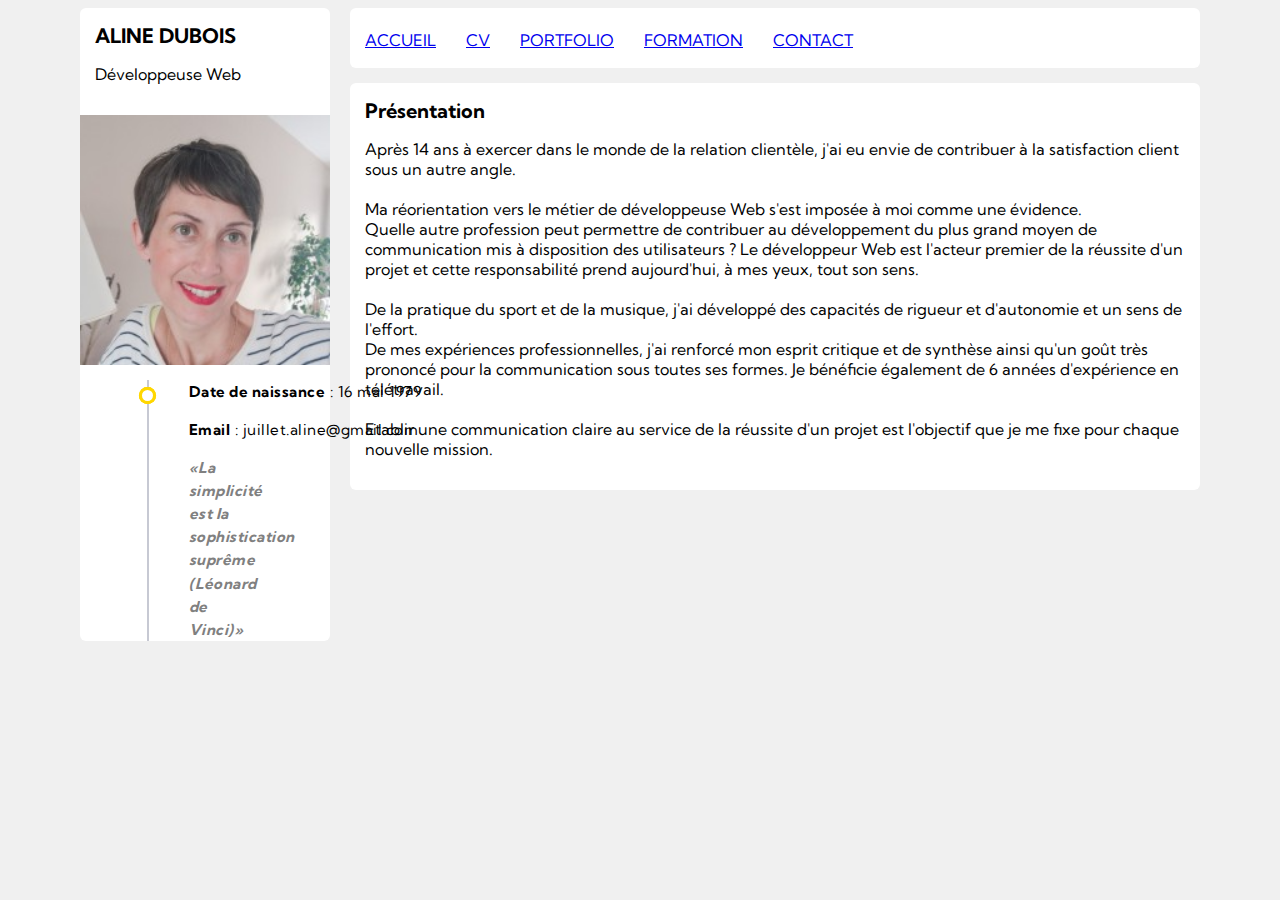
<file: index.html>
<!DOCTYPE html>
<html lang="fr">
<head>
    <meta charset="utf-8"/>
    <meta name="viewport" content="width=device-width"/>
    <title>Aline DUBOIS - Développeuse Web</title>
    <link href="style.css" rel="stylesheet" type="text/css"/>

    <link href='http://fonts.googleapis.com/css?family=Kumbh+Sans' rel='stylesheet' type='text/css'>

</head>
<body>

<div class="container">


    <div class="containeridentite arrondi">

        <div class="identite titre1">ALINE DUBOIS</div>

        <div class="profession titre3">
            <p>Développeuse Web</p>
        </div>

        <div class="containerphoto">
            <img src="photo.jpeg"
                 alt="Photo">
        </div>

        <div class="containerdetailidentite">

            <ul class="timeline">
                <li class="event"><p><strong>Date de naissance</strong> : 16 mai 1979</p></li>
                <li class="event"><p><strong>Email</strong> : juillet.aline@gmail.com</p></li>
                <li class="event"><q>La simplicité est la sophistication suprême (Léonard de Vinci)</q></li>
            </ul>

        </div>
    </div>


    <div class="containermenuglobal">


        <div class="menu-cv arrondi">

            <div class="barre-de-navigation">
                <div id="menu">
                    <div class="menu-item active"><a href="index.html">Accueil</a></div>
                    <div class="menu-item"><a href="cv.html">CV</a></div>
                    <div class="menu-item"><a href="portfolio.html">Portfolio</a></div>
                    <div class="menu-item"><a href="formation.html">Formation</a></div>
                    <div class="menu-item"><a href="contact.html">Contact</a></div>
                </div>
            </div>

            <div class="cv"></div>

        </div>

        <div class="containerdetailmenu arrondi">

            <div class="titre1">Présentation</div>

            <div class="menutitre3">
                <p>Après 14 ans à exercer dans le monde de la relation clientèle, j'ai eu envie de contribuer à la
                    satisfaction client sous un autre angle.<br>
                    <br>Ma réorientation vers le métier de développeuse Web s'est imposée à moi comme une évidence.
                    <br>Quelle autre profession peut permettre de contribuer au développement du plus grand moyen de
                    communication mis à disposition des utilisateurs ? Le développeur Web est l'acteur premier de la
                    réussite d'un projet et cette responsabilité prend aujourd'hui, à mes yeux, tout son sens.
                    <br>
                    <br> De la pratique du sport et de la musique, j'ai développé des capacités de rigueur et d'autonomie et un sens de l'effort.
                    <br>De mes expériences professionnelles, j'ai renforcé mon esprit critique et
                    de synthèse ainsi qu'un goût très prononcé pour la communication sous toutes ses formes. Je bénéficie également de 6 années d'expérience en télétravail.
                    <br>
                    <br>Etablir une communication claire au service de la réussite d'un projet est l'objectif que je me
                    fixe pour chaque nouvelle mission.</p>
            </div>


        </div>

    </div>

</div>

</body>
</html>
</file>
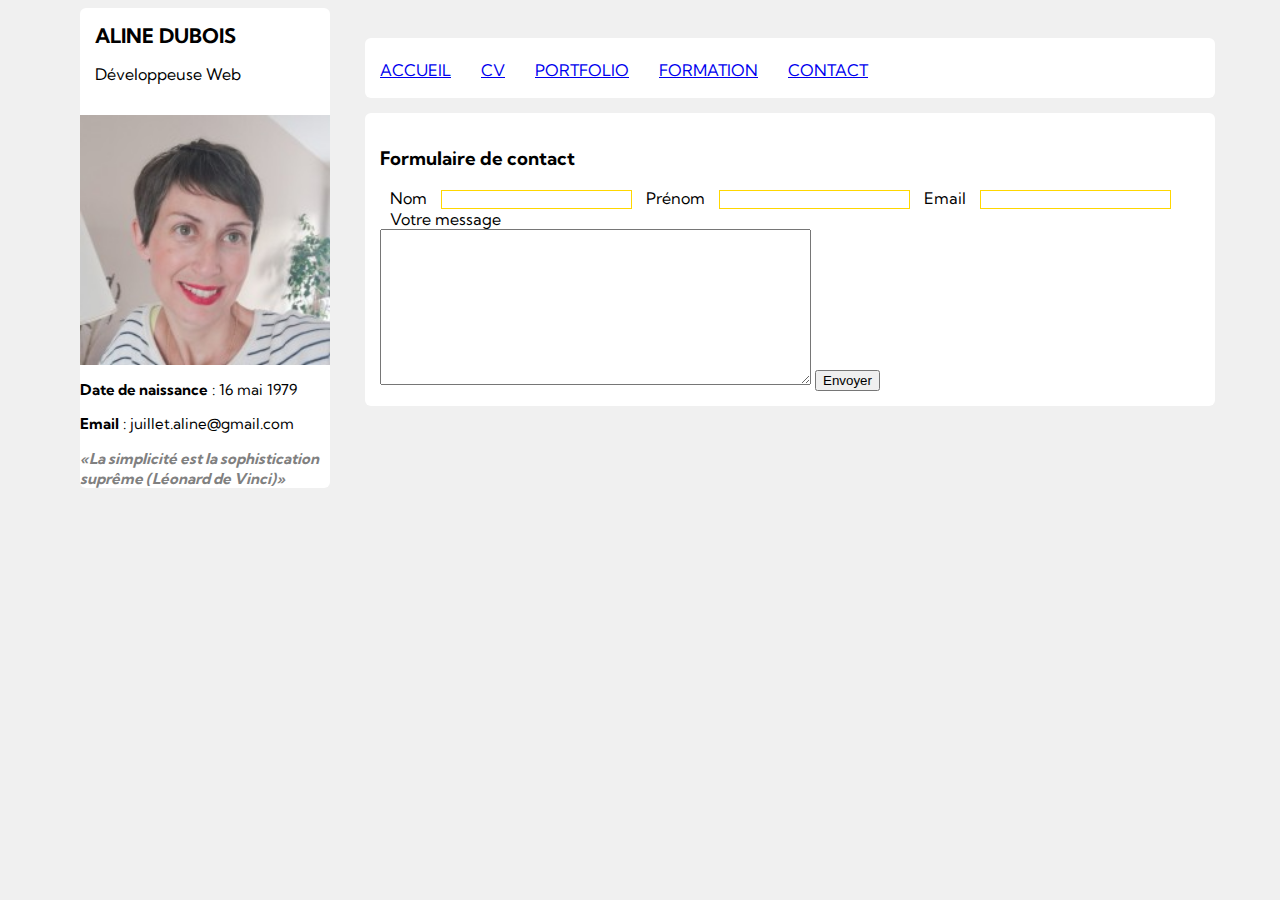
<file: contact.html>
<!DOCTYPE html>
<html lang="fr">
<head>
    <meta charset="utf-8"/>
    <meta name="viewport" content="width=device-width"/>
    <title>Aline DUBOIS - Développeuse Web</title>
    <link href="style.css" rel="stylesheet" type="text/css"/>

    <link href='http://fonts.googleapis.com/css?family=Kumbh+Sans' rel='stylesheet' type='text/css'>

</head>
<body>

<div class="container">


    <div class="containeridentite arrondi">

        <div class="identite titre1">ALINE DUBOIS</div>

        <div class="profession titre3">
            <p>Développeuse Web</p>
        </div>

        <div class="containerphoto">
            <img src="photo.jpeg"
                 alt="Photo">
        </div>

        <div class="containerdetailidentite">

            <p><strong>Date de naissance</strong> : 16 mai 1979</p>
            <p><strong>Email</strong> : juillet.aline@gmail.com</p>
            <q>La simplicité est la sophistication suprême (Léonard de Vinci)</q>

        </div>
    </div>


    <div class="formulaire-de-contact">

        <div class="containermenuglobal">


            <div class="menu-cv arrondi">

                <div class="barre-de-navigation">
                    <div id="menu">
                        <div class="menu-item"><a href="index.html">Accueil</a></div>
                        <div class="menu-item"><a href="cv.html">CV</a></div>
                        <div class="menu-item"><a href="portfolio.html">Portfolio</a></div>
                        <div class="menu-item"><a href="formation.html">Formation</a></div>
                        <div class="menu-item active"><a href="contact.html">Contact</a></div>
                    </div>
                </div>

            </div>

        </div>

        <div class="containercontact arrondi">

            <h3>Formulaire de contact</h3>

            <form>
                <label class="libelle-champ" for="nom">Nom </label>
                <input class="champ" type="text" name="nom" id="nom" required/>

                <label class="libelle-champ" for="prénom">Prénom </label>
                <input class="champ" type="text" name="prénom" id="prénom" required/>

                <label class="libelle-champ" for="email">Email</label>
                <input class="champ" type="email" name="email" id="email" required/> <br>

                <label class="libelle-champ" for="message">Votre message</label><br/>
                <textarea name="message" id="message" rows="10" cols="50"></textarea>

                <input type="submit" value="Envoyer"/>

            </form>


        </div>

    </div>
</div>

</body>
</file>
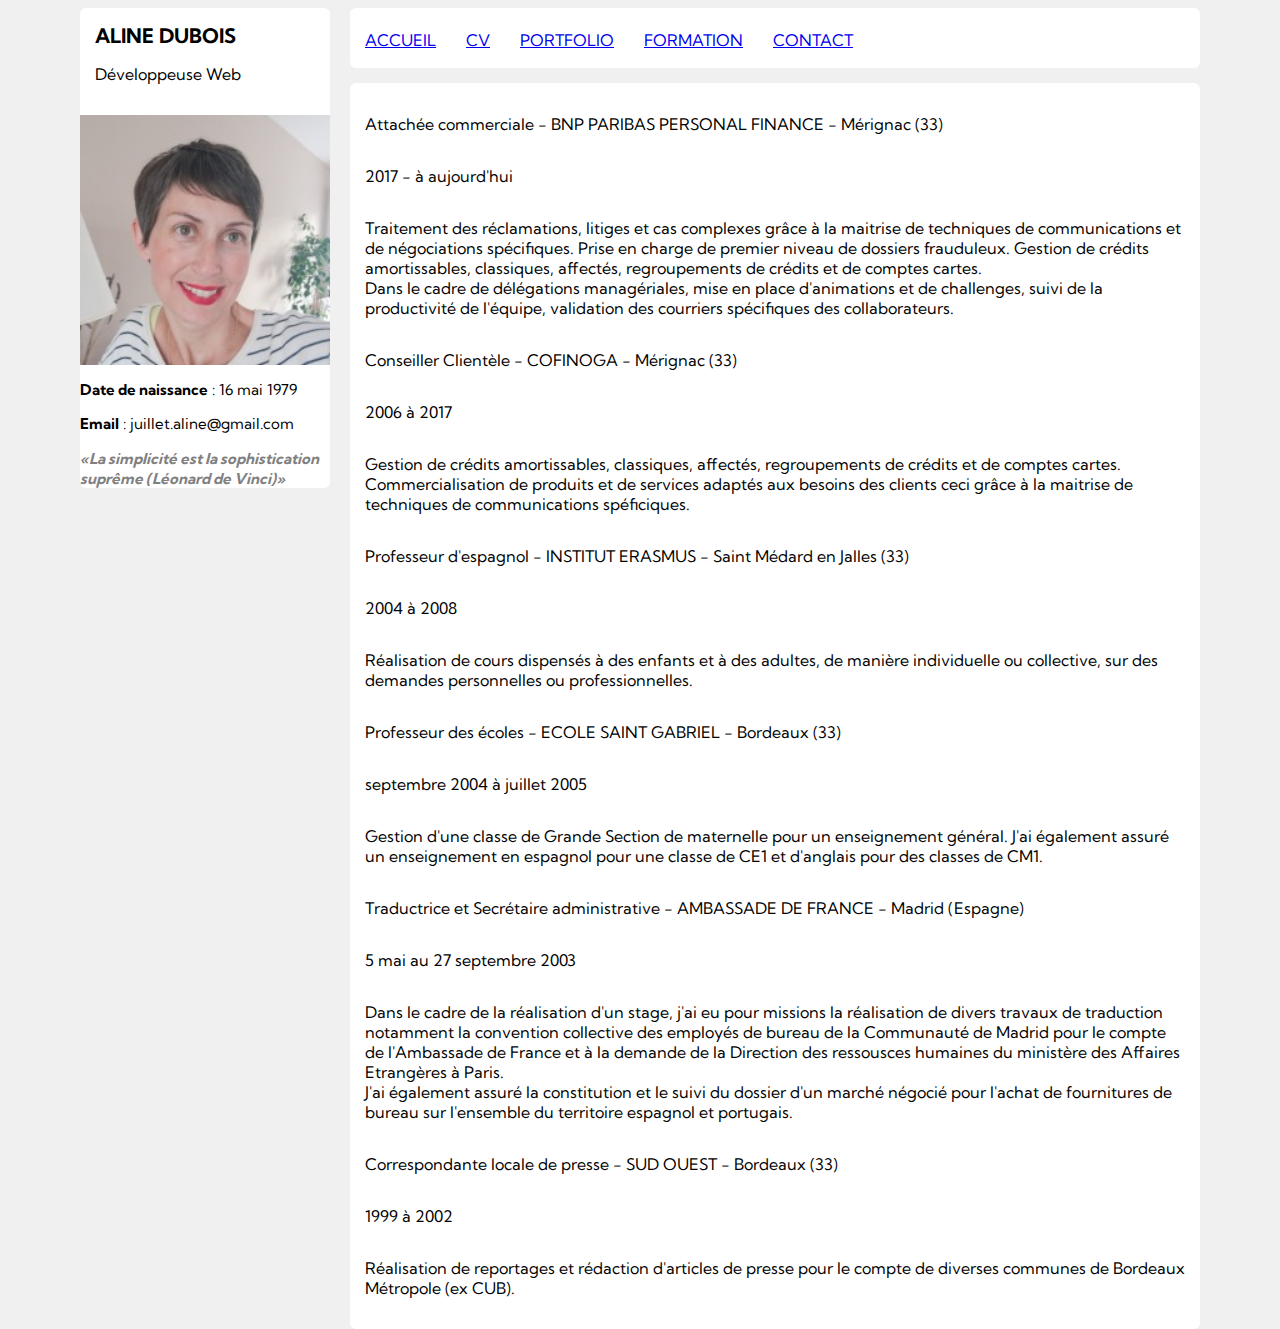
<file: cv.html>
<!DOCTYPE html>
<html lang="fr" xmlns="http://www.w3.org/1999/html">
<head>
    <meta charset="utf-8"/>
    <meta name="viewport" content="width=device-width"/>
    <title>Aline DUBOIS - Développeuse Web</title>
    <link href="style.css" rel="stylesheet" type="text/css"/>

    <link href='http://fonts.googleapis.com/css?family=Kumbh+Sans' rel='stylesheet' type='text/css'>

</head>

<body>

<div class="container">


    <div class="containeridentite arrondi">

        <div class="identite titre1">ALINE DUBOIS</div>

        <div class="profession titre3">
            <p>Développeuse Web</p>
        </div>

        <div class="containerphoto">
            <img src="photo.jpeg"
                 alt="Photo">
        </div>

        <div class="containerdetailidentite">

            <p><strong>Date de naissance</strong> : 16 mai 1979</p>
            <p><strong>Email</strong> : juillet.aline@gmail.com</p>
            <q>La simplicité est la sophistication suprême (Léonard de Vinci)</q>

        </div>
    </div>


    <div class="menu-cv arrondi">

        <div class="barre-de-navigation">
            <div id="menu">
                <div class="menu-item"><a href="index.html">Accueil</a></div>
                <div class="menu-item active"><a href="cv.html">CV</a></div>
                <div class="menu-item"><a href="portfolio.html">Portfolio</a></div>
                <div class="menu-item"><a href="formation.html">Formation</a></div>
                <div class="menu-item"><a href="contact.html">Contact</a></div>
            </div>
        </div>


        <div class="containercv arrondi">


            <div class="experiencesprofessionelles">

                <p>Attachée commerciale - BNP PARIBAS PERSONAL FINANCE - Mérignac (33)</p>
                <p>2017 - à aujourd'hui</p>
                <p>Traitement des réclamations, litiges et cas complexes grâce à la maitrise de techniques de
                    communications et de négociations spécifiques. Prise en charge de premier niveau de dossiers
                    frauduleux. Gestion de crédits amortissables, classiques, affectés, regroupements de crédits et de
                    comptes cartes.
                    <br>Dans le cadre de délégations managériales, mise en place d'animations et de challenges, suivi de
                    la productivité de l'équipe, validation des courriers spécifiques des collaborateurs.</p>

                <p>Conseiller Clientèle - COFINOGA - Mérignac (33)</p>
                <p> 2006 à 2017</p>
                <p>Gestion de crédits amortissables, classiques, affectés, regroupements de crédits et de comptes
                    cartes. Commercialisation de produits et de services adaptés aux besoins des clients ceci grâce à la
                    maitrise de techniques de communications spéficiques.</p>

                <p>Professeur d'espagnol - INSTITUT ERASMUS - Saint Médard en Jalles (33)</p>
                <p>2004 à 2008</p>
                <p>Réalisation de cours dispensés à des enfants et à des adultes, de manière individuelle ou collective,
                    sur des demandes personnelles ou professionnelles.</p>


                <p>Professeur des écoles - ECOLE SAINT GABRIEL - Bordeaux (33)</p>
                <p>septembre 2004 à  juillet 2005</p>
                <p>Gestion d'une classe de Grande Section de maternelle pour un enseignement général. J'ai également assuré un enseignement en espagnol pour une classe de CE1 et d'anglais pour des classes de CM1.</p>


                <p>Traductrice et Secrétaire administrative - AMBASSADE DE FRANCE - Madrid (Espagne)</p>
                <p>5 mai au 27 septembre 2003</p>
                <p>Dans le cadre de la réalisation d'un stage, j'ai eu pour missions la réalisation de divers travaux de traduction notamment la convention collective des employés de bureau de la Communauté de Madrid pour le compte de l'Ambassade de France et à la demande de la Direction des ressousces humaines du ministère des Affaires Etrangères à Paris.
                    <br>J'ai également assuré la constitution et le suivi du dossier d'un marché négocié pour l'achat de fournitures de bureau sur l'ensemble du territoire espagnol et portugais.</p>

                <p>Correspondante locale de presse - SUD OUEST - Bordeaux (33)</p>
                <p>1999 à 2002</p>
                <p>Réalisation de reportages et rédaction d'articles de presse pour le compte de diverses communes de Bordeaux Métropole (ex CUB).</p>



            </div>
        </div>

    </div>


</div>
</body>
</file>
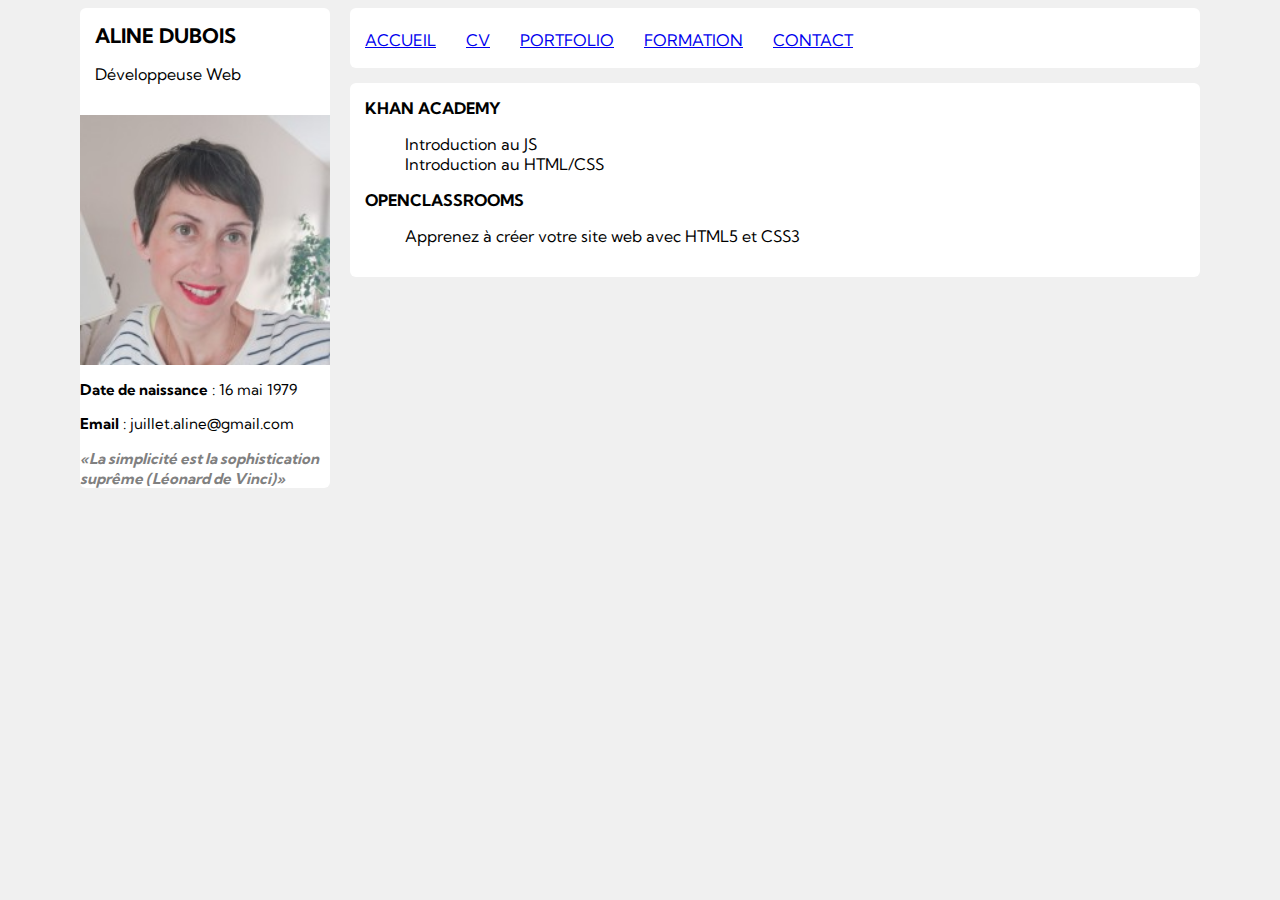
<file: formation.html>
<!DOCTYPE html>
<html lang="fr">
<head>
    <meta charset="utf-8"/>
    <meta name="viewport" content="width=device-width"/>
    <title>Aline DUBOIS - Développeuse Web</title>
    <link href="style.css" rel="stylesheet" type="text/css"/>

    <link href='http://fonts.googleapis.com/css?family=Kumbh+Sans' rel='stylesheet' type='text/css'>

</head>
<body>

<div class="container">


    <div class="containeridentite arrondi">

        <div class="identite titre1">ALINE DUBOIS</div>

        <div class="profession titre3">
            <p>Développeuse Web</p>
        </div>

        <div class="containerphoto">
            <img src="photo.jpeg"
                 alt="Photo">
        </div>

        <div class="containerdetailidentite">

            <p><strong>Date de naissance</strong> : 16 mai 1979</p>
            <p><strong>Email</strong> : juillet.aline@gmail.com</p>
            <q>La simplicité est la sophistication suprême (Léonard de Vinci)</q>

        </div>
    </div>


    <div class="containermenuglobal">


        <div class="menu-cv arrondi">

            <div class="barre-de-navigation">
                <div id="menu">
                    <div class="menu-item"><a href="index.html">Accueil</a></div>
                    <div class="menu-item"><a href="cv.html">CV</a></div>
                    <div class="menu-item"><a href="portfolio.html">Portfolio</a></div>
                    <div class="menu-item active"><a href="formation.html">Formation</a></div>
                    <div class="menu-item"><a href="contact.html">Contact</a></div>
                </div>
            </div>

            <div class="cv"></div>

        </div>

        <div class="containerformation arrondi">

            <div><strong>KHAN ACADEMY</strong></div>

            <div>
                <ul>
                    <li> Introduction au JS</li>
                    <li> Introduction au HTML/CSS</li>
                </ul>
            </div>

            <div><strong>OPENCLASSROOMS</strong></div>

            <div>
                <ul>
                    <li> Apprenez à créer votre site web avec HTML5 et CSS3</li>
                </ul>
            </div>

        </div>

    </div>


</div>

</body>
</file>
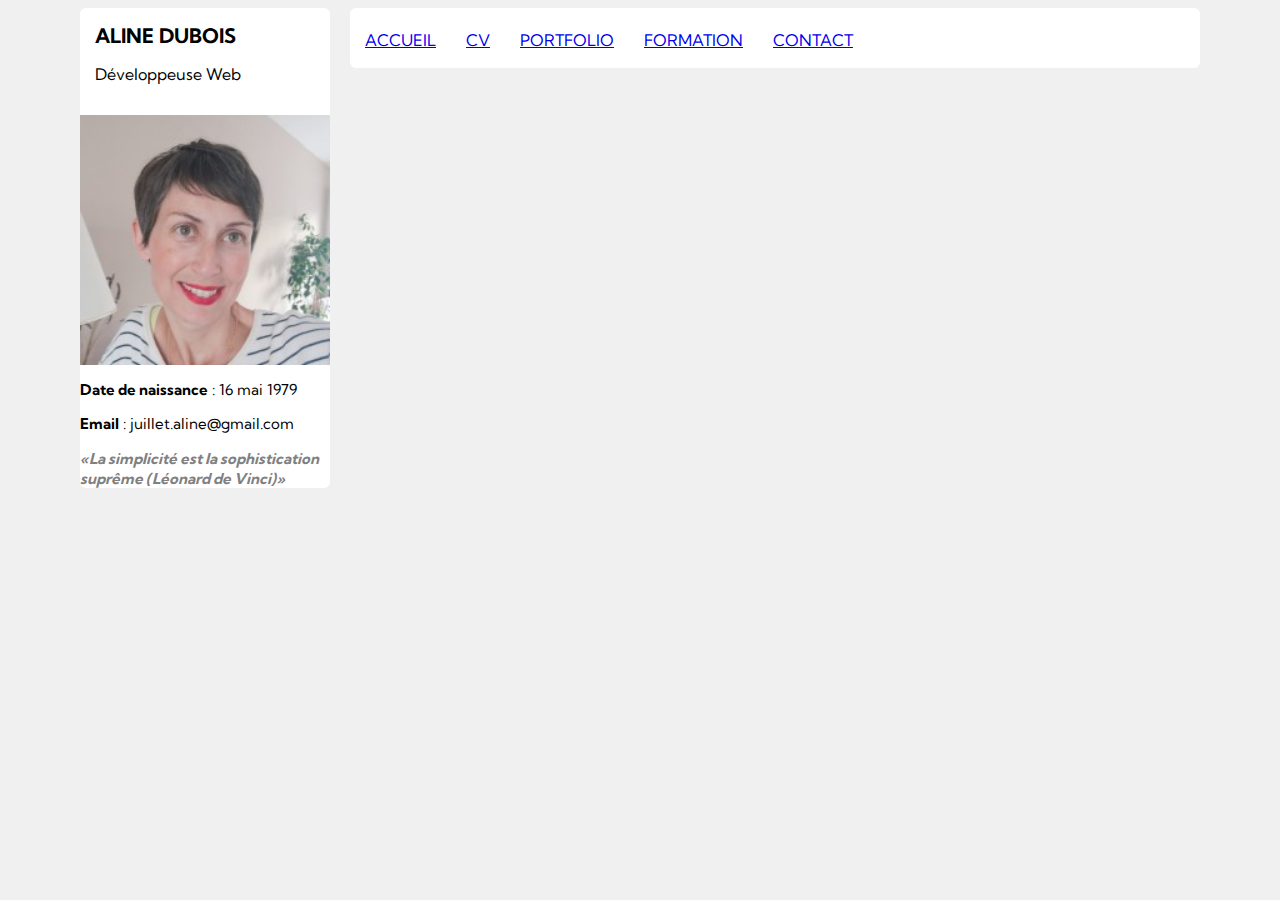
<file: portfolio.html>
<!DOCTYPE html>
<html lang="fr">
<head>
    <meta charset="utf-8"/>
    <meta name="viewport" content="width=device-width"/>
    <title>Aline DUBOIS - Développeuse Web</title>
    <link href="style.css" rel="stylesheet" type="text/css"/>

    <link href='http://fonts.googleapis.com/css?family=Kumbh+Sans' rel='stylesheet' type='text/css'>

</head>
<body>

<div class="container">



    <div class="containeridentite arrondi">

        <div class="identite titre1">ALINE DUBOIS</div>

        <div class="profession titre3">
            <p>Développeuse Web</p>
        </div>

        <div class="containerphoto">
            <img src="photo.jpeg"
                 alt="Photo">
        </div>

        <div class="containerdetailidentite">

            <p><strong>Date de naissance</strong> : 16 mai 1979</p>
            <p><strong>Email</strong> : juillet.aline@gmail.com</p>
            <q>La simplicité est la sophistication suprême (Léonard de Vinci)</q>

        </div>
    </div>




    <div class="containermenuglobal">



        <div class="menu-cv arrondi">

            <div class="barre-de-navigation">
                <div id="menu">
                    <div class="menu-item"><a href="index.html">Accueil</a></div>
                    <div class="menu-item"><a href="cv.html">CV</a></div>
                    <div class="menu-item active"><a href="portfolio.html">Portfolio</a></div>
                    <div class="menu-item"><a href="formation.html">Formation</a></div>
                    <div class="menu-item"><a href="contact.html">Contact</a></div>
                </div>
            </div>

            <div class="cv"></div>

        </div>

    </div>

</div>

</body>
</file>
<file: style.css>
body {
    background-color: #f0f0f0;
    font-family: Kumbh Sans, sans-serif;
}

.container {
    display: flex;
    justify-content: center;
}

.containeridentite {
    display: flex;
    justify-content: center;
    flex-direction: column;
    font-weight: bold;
    background-color: white;
    margin-right: 20px;
    min-width: 250px;
    max-width: 250px;
}

.containerdetailidentite p {
    font-size: 15px;
    white-space: nowrap;
}

.containerphoto {
    display: flex;
    justify-content: center;
    flex-direction: column;
    background-color: white;
    margin-right: 6%;
}

.menu-cv {
    display: flex;
    flex-direction: column;
    background-color: white;
    height: 60px;
    min-width: 850px;
    max-width: 850px;
}

li {
  list-style: none;
}


.timeline {
    border-left: 2px solid #c7c9d3;
    border-bottom-right-radius: 4px;
    border-top-right-radius: 4px;
    background: rgba(255, 255, 255, 0.03);
    color: rgba(255, 255, 255, 0.8);
    margin: 0 auto;
    letter-spacing: 0.5px;
    position: relative;
    line-height: 1.4em;
    font-size: 1.03em;
    list-style: none;
    text-align: left;
    font-weight: 100;
    max-width: 30%;
}

.timeline .event:after {
    box-shadow: 0 0 0 3px gold;
    left: -7px;
    background: white;
    border-radius: 50%;
    height: 11px;
    width: 11px;
    content: "";
}

.timeline .event:before, .timeline .event:after {
    position: absolute;
    display: block;
    top: 10px;
}

.barre-de-navigation {
    display: flex;
    height: 60px;
}

.identite {
    padding: 15px 15px 0 15px;
}

.profession {
    padding: 0 15px 15px 15px;
}

.containerdetailidentite {
}

.arrondi {
    border-radius: 6px;
}

.titre1 {
    font-size: 20px;
    font-weight: bold;
}

.titre2 {
    font-size: 18px;
    font-weight: bold;
}

.titre3 {
    font-size: 16px;
    font-weight: bold;
    color: gray;
}

p {
    font-size: 16px;
    font-weight: normal;
    color: black;
}

p strong {
    color: black;
}

#menu {
    display: flex;
    flex-direction: row;
}

.menu-item {
    text-transform: uppercase;
    padding: 22px 15px;
}

div.containerphoto img {
    width: 250px;
    height: 250px;
}

q {
    color: gray;
    font-size: 15px;
    font-weight: bold;
    font-style: italic;
}


.containermenuglobal {
    display: flex;
    flex-direction: column;
    min-width: 850px;
    max-width: 850px;
}

.containerdetailmenu {
    display: flex;
    flex-direction: column;
    background-color: white;
    margin-top: 15px;
    padding: 15px;
}

.menutitre2 {
    display: flex;
    flex-direction: column;
    background-color: white;
    justify-content: center;
    margin-bottom: 15px;
    font-weight: bold;

}

.menutitre3 {
    display: flex;
    flex-direction: column;
    justify-content: center;
}

.containercv {
    display: flex;
    flex-direction: column;
    padding: 15px;
    background-color: white;
    margin-top: 15px;
}

.experiencesprofessionelles {
    display: flex;
    flex-direction: column;

}

.containerformation {
    display: flex;
    flex-direction: column;
    background-color: white;
    padding: 15px;
    margin-top: 15px;
    min-width: 820px;
    max-width: 820px;
}

.containercontact{
    display: flex;
    flex-direction: column;
    background-color: white;
    padding: 15px;
    margin-top: 15px;
    min-width: 820px;
    max-width: 820px;
}

:required
{
    border: 1px solid gold;
}

.formulaire-de-contact {
    display: flex;
    flex-direction: column;
    padding: 15px;
    margin-top: 15px;
    min-width: 820px;
    max-width: 820px;
}

.libelle-champ {
    padding-right: 10px;
    padding-left: 10px;
}

.champ {
    padding-right: 10px;
}

textarea {
    padding-left: 10px;
}
</file>
